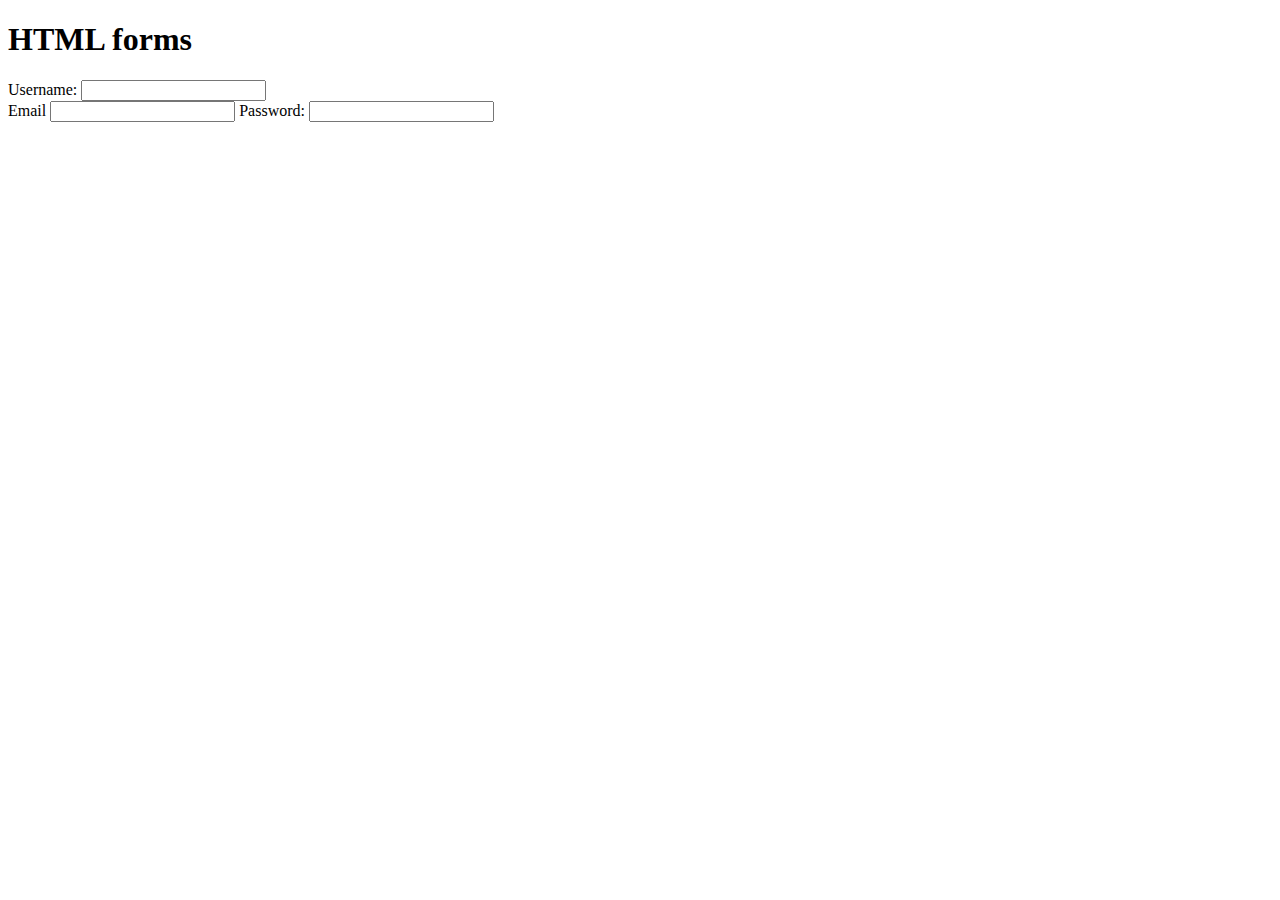
<file: project/project1/index.html>
<!DOCTYPE html>
<html lang="en">
<head>
    <meta charset="UTF-8">
    <meta name="viewport" content="width=device-width, initial-scale=1.0">
    <title>Document</title>
</head>
<body>
    <h1>HTML forms</h1>
    <form>
        <label for="username">Username:</label>
        <input type="text" id="username">
        <br/>
        <label for="email">Email</label>
        <input type="text" id="email">
        <label for="password">Password: </label>
        <input type="password" id="password">
    </form>
</body>
</html>
</file>
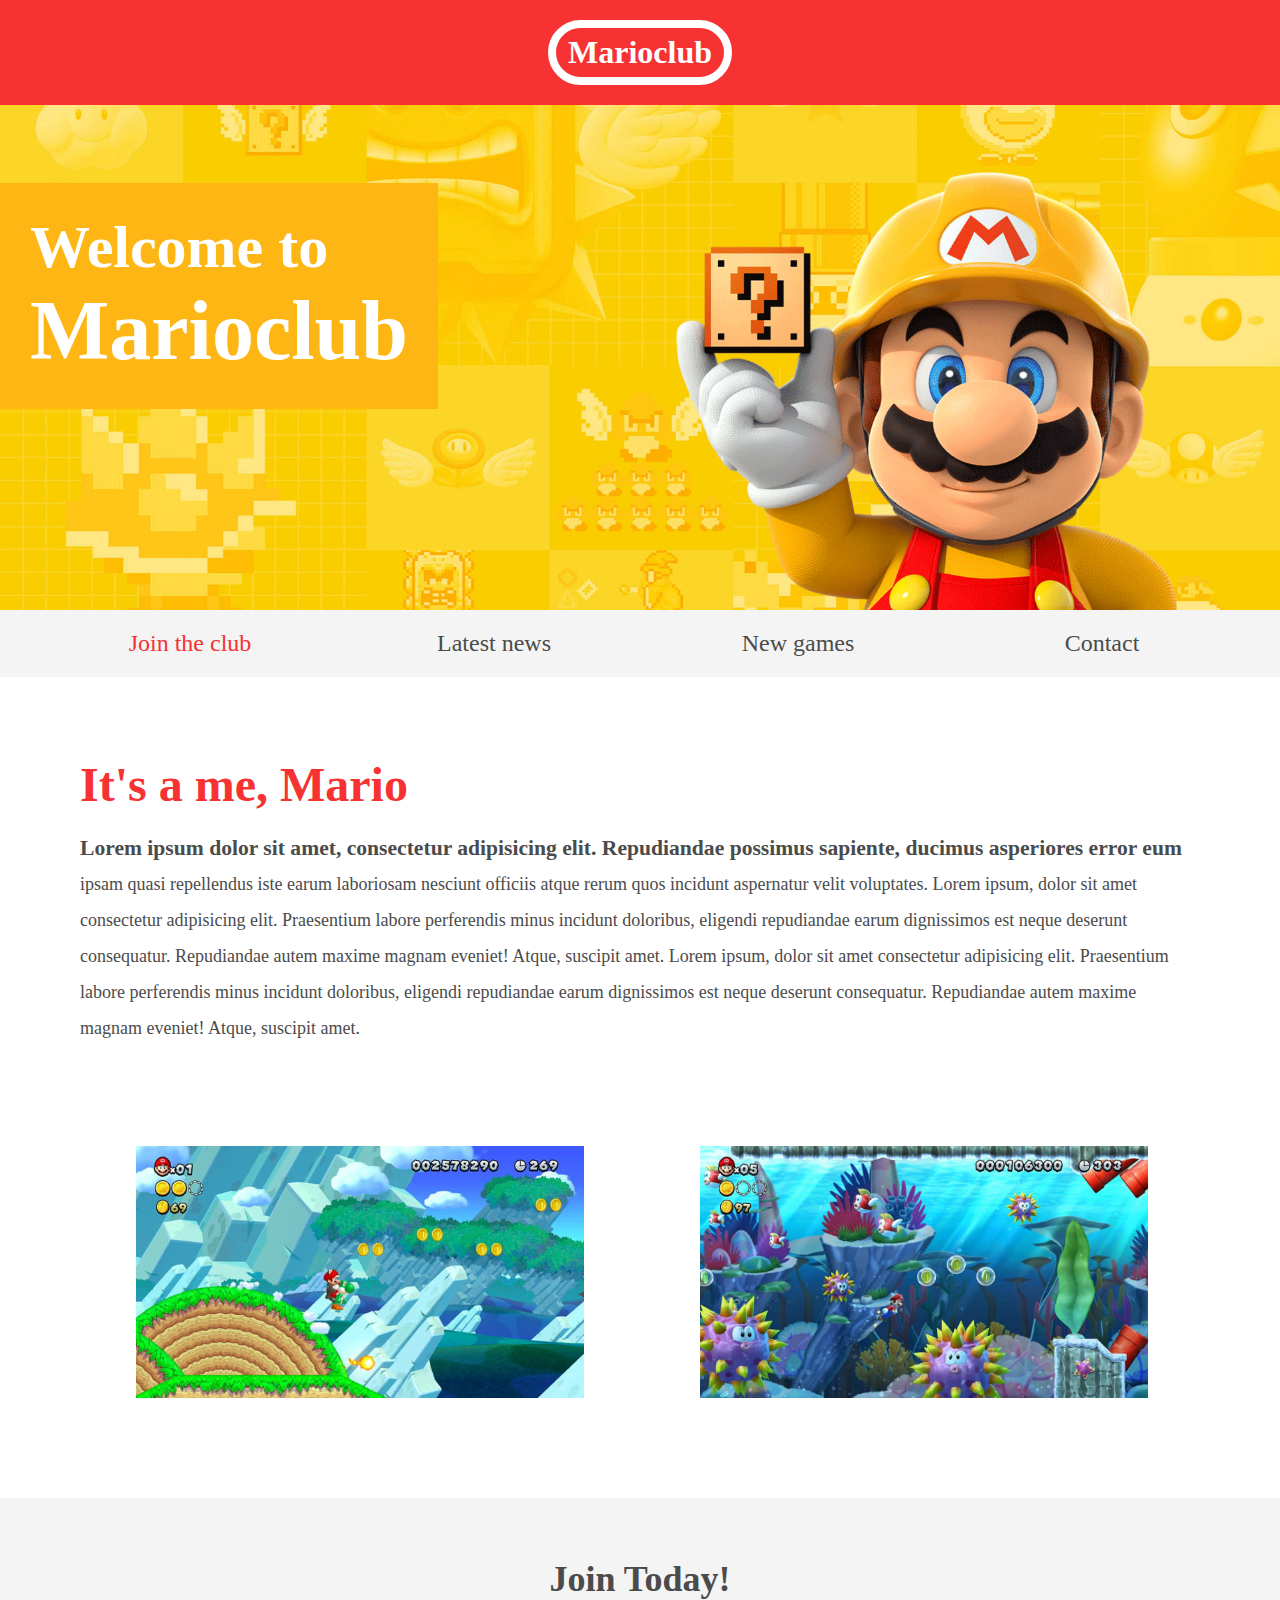
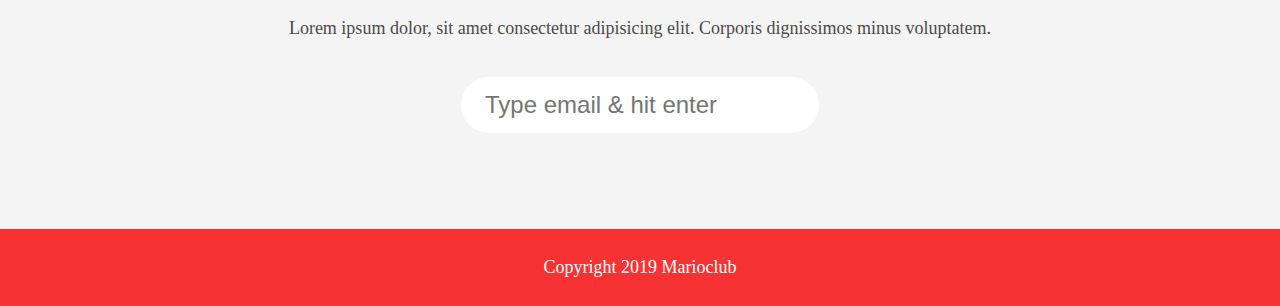
<file: project/project2/index.html>
<html lang="en">
<head>
  <meta name="viewport" content="width=device-width, initial-scale=1.0">
  <link rel="stylesheet" href="./styles.css">
  <title>Marioclub</title>
</head>
<body>
  <header>
    <h1>Marioclub</h1>
  </header>
  <section class="banner">
    <img src="./img/banner.png" alt="marioclub welcome banner">
    <div class="welcome">
      <h2>Welcome to <br><span>Marioclub</span></h2>
    </div>
  </section>
  <nav class="main-nav">
    <ul>
      <li><a href="/join.html" class="join">Join the club</a></li>
      <li><a href="/news.html">Latest news</a></li>
      <li><a href="/games.html">New games</a></li>
      <li><a href="/contact.html">Contact</a></li>
    </ul>
  </nav>
  <main>
    <article>
      <h2>It's a me, Mario</h2>
      <p>Lorem ipsum dolor sit amet, consectetur adipisicing elit. Repudiandae possimus sapiente, ducimus asperiores error eum ipsam quasi repellendus iste earum laboriosam nesciunt officiis atque rerum quos incidunt aspernatur velit voluptates. Lorem ipsum, dolor sit amet consectetur adipisicing elit. Praesentium labore perferendis minus incidunt doloribus, eligendi repudiandae earum dignissimos est neque deserunt consequatur. Repudiandae autem maxime magnam eveniet! Atque, suscipit amet. Lorem ipsum, dolor sit amet consectetur adipisicing elit. Praesentium labore perferendis minus incidunt doloribus, eligendi repudiandae earum dignissimos est neque deserunt consequatur. Repudiandae autem maxime magnam eveniet! Atque, suscipit amet.</p>
    </article>
    <ul class="images">
      <li><img src="./img/thumb-1.png" alt="mario thumbnail 1"></li>
      <li><img src="./img/thumb-2.png" alt="mario thumbnail 2"></li>
    </ul>
  </main>
  <section class="join">
    <h2>Join Today!</h2>
    <p>Lorem ipsum dolor, sit amet consectetur adipisicing elit. Corporis dignissimos minus voluptatem.</p>
    <form>
      <input type="email" name="email" placeholder="Type email & hit enter" required>
    </form>
  </section>
  <footer>
    <p class="copyright">Copyright 2019 Marioclub</p>
  </footer>
</body>
</html>
</file>
<file: project/project2/styles.css>
body, ul, li, h1, h2, a{
  margin: 0;
  padding: 0;
  font-family: tahoma;
}
p{
  font-size: 18px;
}
header{
  background-color: #F63232;
  padding: 20px 0;
  text-align: center;
  position: fixed;
  width: 100%;
  top: 0;
  left: 0;
  z-index: 1;
}
header h1{
  color: white;
  border: 8px solid white;
  display: inline-block;
  padding: 6px 12px;
  border-radius: 36px;
}
.banner{
  position: relative;
}
.banner img{
  max-width: 100%;
}
.banner .welcome{
  background:#FEB614;
  color: white;
  padding: 30px;
  font-size: 60px;
  position: absolute;
  left: 0;
  top: 30%;
} 
.banner .welcome span{
  font-size: 1.4em;
}
nav{
  background: #F4F4F4;
  padding: 20px;
  position: sticky;
  top: 106px;
  z-index: 1;
}
nav ul{
  white-space: nowrap;
  max-width: 1200px;
  margin: 0 auto;
  text-align: center;
}
nav li{
  width: 25%;
  display: inline-block;
  font-size: 24px;
}
nav li a{
  text-decoration: none;
  color: #4B4B4B;
}
nav li a:hover{
  text-decoration: underline;
}
nav li a.join{
  color: #F63232;
}
main{
  max-width: 100%;
  width: 1200px;
  margin: 80px auto;
  padding: 0 40px;
  box-sizing: border-box;
}
article h2{
  color: #F63232;
  font-size: 48px;
}
article p{
  line-height: 2em;
  color: #4B4B4B;
}
article p::first-line{
  font-weight: bold;
  font-size: 1.2em;
}
.images{
  text-align: center;
  margin: 80px 0;
  white-space: nowrap;
}
.images li{
  display: inline-block;
  list-style-type: none;
  width: 40%;
  margin: 20px 5%;
  position: relative;
}
.images li:hover{
  top: -4px;
}
.images li img{
  max-width: 100%;
}
section.join{
  background: #F4F4F4;
  text-align: center;
  padding: 60px 20px;
  color: #4B4B4B;
}
section.join h2{
  font-size: 36px;
}
form input{
  margin: 20px 0;
  padding: 10px 20px;
  font-size: 24px;
  border-radius: 28px;
  border: 4px solid white;
}
form input:focus{
  border: 4px dashed #4B4B4B;
  outline: none;
}
form input:valid{
  border: 4px solid #71d300;
}
footer{
  background: #F63232;
  color: white;
  padding: 10px;
  text-align: center;
}

/* responsive styles */

@media screen and (max-width: 1400px){

  .banner .welcome{
    font-size: 40px;
  }

}

@media screen and (max-width: 960px){

  .banner .welcome{
    font-size: 28px;
  }
  nav li{
    font-size: 18px;
  }

}

@media screen and (max-width: 700px){

  .banner .welcome{
    font-size: 20px;
    position: relative;
    text-align: center;
  }
  .banner .welcome br{
    display: none;
  }
  .banner .welcome span{
    font-size: 1em;
  }
  nav li{
    font-size: 18px;
  }
  .images li{
    width: 100%;
    display: block;
    margin: 20px auto;
  }

}

@media screen and (max-width: 560px){

  .banner .welcome{
    font-size: 20px;
    position: relative;
    text-align: center;
  }
  .banner .welcome br{
    display: none;
  }
  .banner .welcome span{
    font-size: 1em;
  }
  nav li{
    display: block;
    width: 100%;
    margin: 12px 0;
  }
  article h2{
    font-size: 36px;
  }
  header, nav{
    position: relative;
    top: 0;
  }
  

}
</file>
